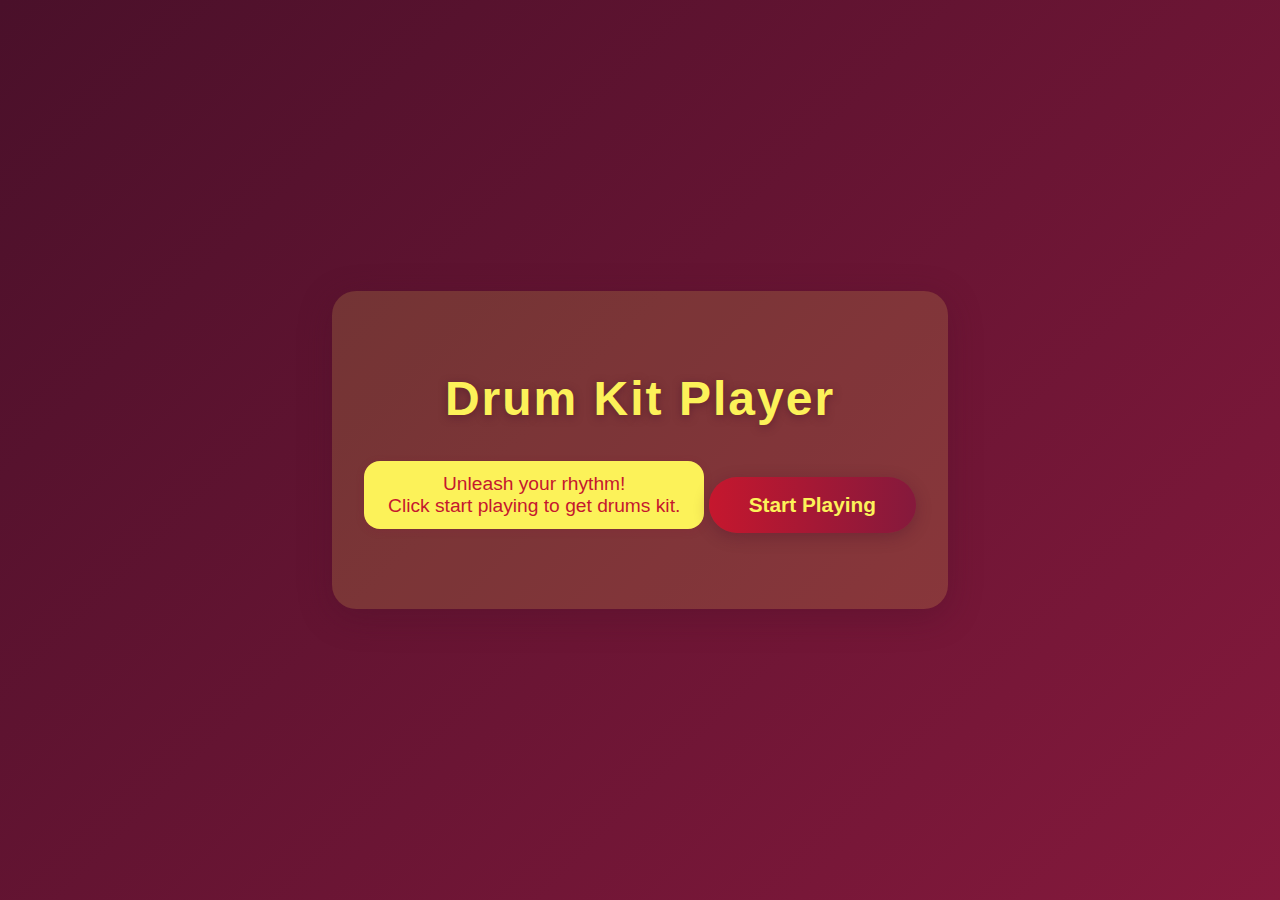
<file: index.html>
<!DOCTYPE html>
<html lang="en">
<head>
    <meta charset="UTF-8">
    <meta name="viewport" content="width=device-width, initial-scale=1.0">
    <title>Drums</title>
    <link rel="stylesheet" href="style.css">
    <style>
          body {
            margin: 0;
            padding: 0;
            min-height: 100vh;
            background: linear-gradient(135deg, #4A102A 0%, #85193C 100%);
            display: flex;
            flex-direction: column;
            align-items: center;
            justify-content: center;
            font-family: 'Segoe UI', Arial, sans-serif;
        }
        .container {
            background: rgba(252, 242, 89, 0.15);
            border-radius: 24px;
            box-shadow: 0 8px 32px 0 rgba(76, 17, 42, 0.37);
            padding: 48px 32px;
            text-align: center;
            animation: fadeIn 1.5s ease;
        }
        @keyframes fadeIn {
            from { opacity: 0; transform: translateY(40px);}
            to { opacity: 1; transform: translateY(0);}
        }
        h1 {
            color: #FCF259;
            font-size: 3rem;
            margin-bottom: 16px;
            letter-spacing: 2px;
            text-shadow: 0 2px 8px #4A102A88;
            animation: popIn 1s cubic-bezier(.68,-0.55,.27,1.55);
        }
        @keyframes popIn {
            0% { transform: scale(0.7); opacity: 0;}
            80% { transform: scale(1.1);}
            100% { transform: scale(1); opacity: 1;}
        }
        p {
            color: #C5172E;
            font-size: 1.2rem;
            margin-bottom: 32px;
            background: #FCF259;
            display: inline-block;
            padding: 12px 24px;
            border-radius: 16px;
            box-shadow: 0 2px 8px #85193C33;
            animation: fadeIn 1.5s 0.5s backwards;
        }
        .start-btn {
            background: linear-gradient(90deg, #C5172E 0%, #85193C 100%);
            color: #FCF259;
            border: none;
            border-radius: 32px;
            padding: 16px 40px;
            font-size: 1.3rem;
            font-weight: bold;
            cursor: pointer;
            box-shadow: 0 4px 16px #4A102A55;
            transition: transform 0.2s, box-shadow 0.2s;
            animation: bounceIn 1.2s 0.7s backwards;
        }
        .start-btn:hover {
            transform: scale(1.08);
            box-shadow: 0 8px 32px #C5172E55;
            background: linear-gradient(90deg, #85193C 0%, #C5172E 100%);
        }
        @keyframes bounceIn {
            0% { transform: scale(0.5); opacity: 0;}
            70% { transform: scale(1.1);}
            100% { transform: scale(1); opacity: 1;}
        }
a{
    text-decoration: none;
    color: #FCF259;
}
    </style>
</head>
<body>
            
    <div class="container">
        <h1>Drum Kit Player</h1>
        <p>Unleash your rhythm!<br>Click start playing to get drums kit.</p>
        <button class="start-btn"><a href="drumkit.html">Start Playing</a></button>
    </div>

    
</body>

</html>
</file>
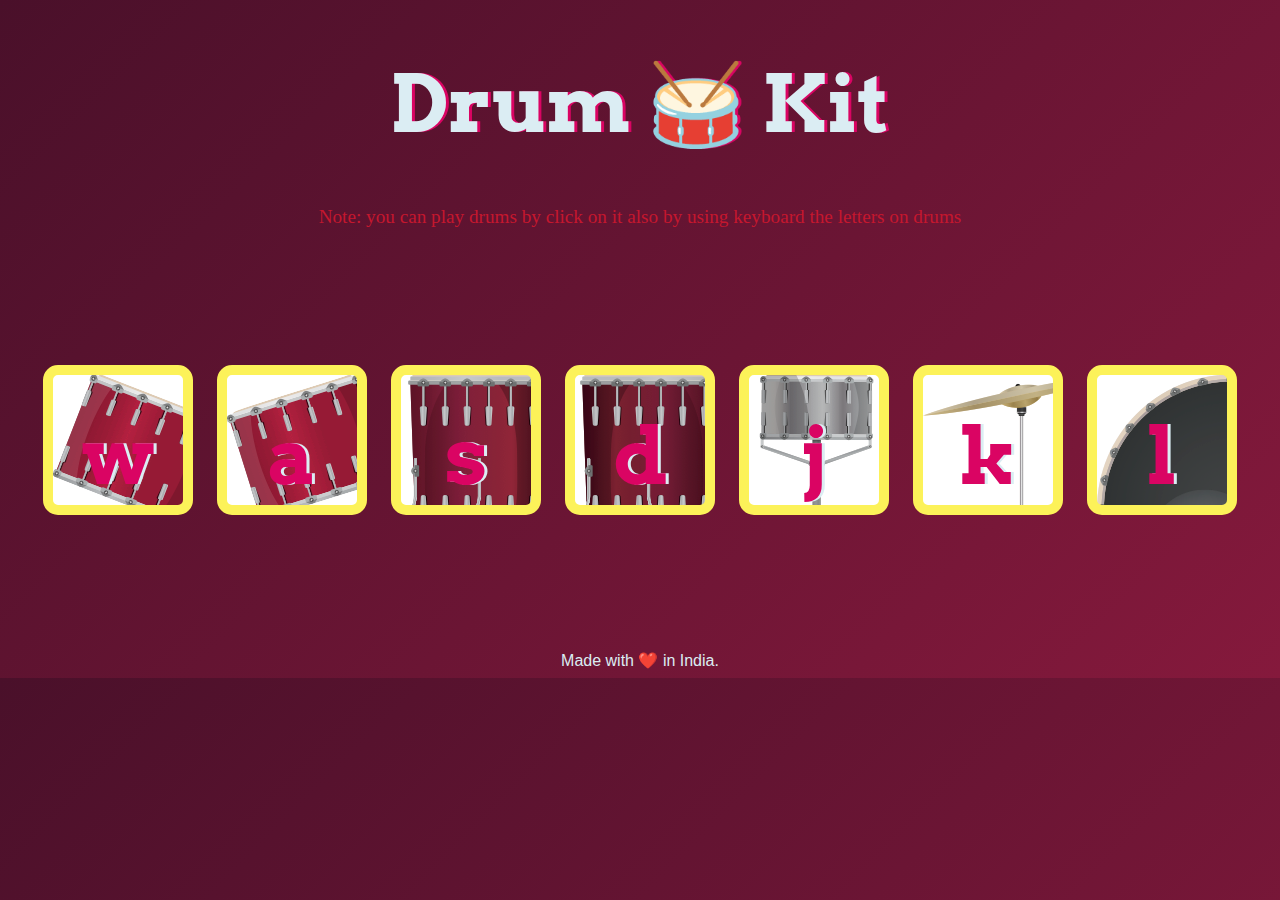
<file: drumkit.html>
<!DOCTYPE html>
<html lang="en" dir="ltr">

<head>
  <meta charset="utf-8">
  <title>Drum Kit</title>
  <link rel="stylesheet" href="styles.css">
  <link href="https://fonts.googleapis.com/css?family=Arvo" rel="stylesheet">
</head>

<body>

  <h1 id="title">Drum 🥁 Kit</h1>
  <p> Note: you can play drums by click on it also by using keyboard the letters on drums</p>
  <div class="set">
    <button class="w drum">w</button>
    <button class="a drum">a</button>
    <button class="s drum">s</button>
    <button class="d drum">d</button>
    <button class="j drum">j</button>
    <button class="k drum">k</button>
    <button class="l drum">l</button>
  </div>


  <footer>
    Made with ❤️ in India.
  </footer>
  <script src="index.js" charset="utf-8"></script>
</body>

</html>
</file>
<file: style.css>
body {
            margin: 0;
            padding: 0;
            min-height: 100vh;
            background: linear-gradient(135deg, #4A102A 0%, #85193C 100%);
            display: flex;
            flex-direction: column;
            align-items: center;
            justify-content: center;
            font-family: 'Segoe UI', Arial, sans-serif;
        }
        .container {
            background: rgba(252, 242, 89, 0.15);
            border-radius: 24px;
            box-shadow: 0 8px 32px 0 rgba(76, 17, 42, 0.37);
            padding: 48px 32px;
            text-align: center;
            animation: fadeIn 1.5s ease;
        }
        @keyframes fadeIn {
            from { opacity: 0; transform: translateY(40px);}
            to { opacity: 1; transform: translateY(0);}
        }
        h1 {
            color: #FCF259;
            font-size: 3rem;
            margin-bottom: 16px;
            letter-spacing: 2px;
            text-shadow: 0 2px 8px #4A102A88;
            animation: popIn 1s cubic-bezier(.68,-0.55,.27,1.55);
        }
        @keyframes popIn {
            0% { transform: scale(0.7); opacity: 0;}
            80% { transform: scale(1.1);}
            100% { transform: scale(1); opacity: 1;}
        }
        p {
            color: #C5172E;
            font-size: 1.2rem;
            margin-bottom: 32px;
            background: #FCF259;
            display: inline-block;
            padding: 12px 24px;
            border-radius: 16px;
            box-shadow: 0 2px 8px #85193C33;
            animation: fadeIn 1.5s 0.5s backwards;
        }
        .start-btn {
            background: linear-gradient(90deg, #C5172E 0%, #85193C 100%);
            color: #FCF259;
            border: none;
            border-radius: 32px;
            padding: 16px 40px;
            font-size: 1.3rem;
            font-weight: bold;
            cursor: pointer;
            box-shadow: 0 4px 16px #4A102A55;
            transition: transform 0.2s, box-shadow 0.2s;
            animation: bounceIn 1.2s 0.7s backwards;
        }
        .start-btn:hover {
            transform: scale(1.08);
            box-shadow: 0 8px 32px #C5172E55;
            background: linear-gradient(90deg, #85193C 0%, #C5172E 100%);
        }
        @keyframes bounceIn {
            0% { transform: scale(0.5); opacity: 0;}
            70% { transform: scale(1.1);}
            100% { transform: scale(1); opacity: 1;}
        }
a{
    text-decoration: none;
    color: #FCF259;
}
</file>
<file: styles.css>
body {
  text-align: center;
  background: linear-gradient(135deg, #4A102A 0%, #85193C 100%);
}
p{
  color: #C5172E;
  font-size: 1.2rem;
}

h1 {
  font-size: 5rem;
  color: #DBEDF3;
  font-family: "Arvo", cursive;
  text-shadow: 3px 0 #DA0463;

}

footer {
  color: #DBEDF3;
  font-family: sans-serif;
}

.w {
 background-image: url("images/tom1.png");
}

.a {
 background-image: url("images/tom2.png");
}

.s {
background-image: url("images/tom3.png");
}

.d {
  background-image: url("images/tom4.png");
}

.j {
  background-image: url("images/snare.png");
}

.k {
  background-image: url("images/crash.png");
}

.l {
  background-image: url("images/kick.png");
}

.set {
  margin: 10% auto;
}

.game-over {
  background-color: red;
  opacity: 0.8;
}

.pressed {
  box-shadow: 0 3px 4px 0 #DBEDF3;
  opacity: 0.5;
}

.red {
  color: red;
}

.drum {
  outline: none;
  border: 10px solid #FCF259;
  font-size: 5rem;
  font-family: 'Arvo', cursive;
  line-height: 2;
  font-weight: 900;
  color: #DA0463;
  text-shadow: 3px 0 #DBEDF3;
  border-radius: 15px;
  display: inline-block;
  width: 150px;
  height: 150px;
  text-align: center;
  margin: 10px;
  background-color: white;
}
</file>
